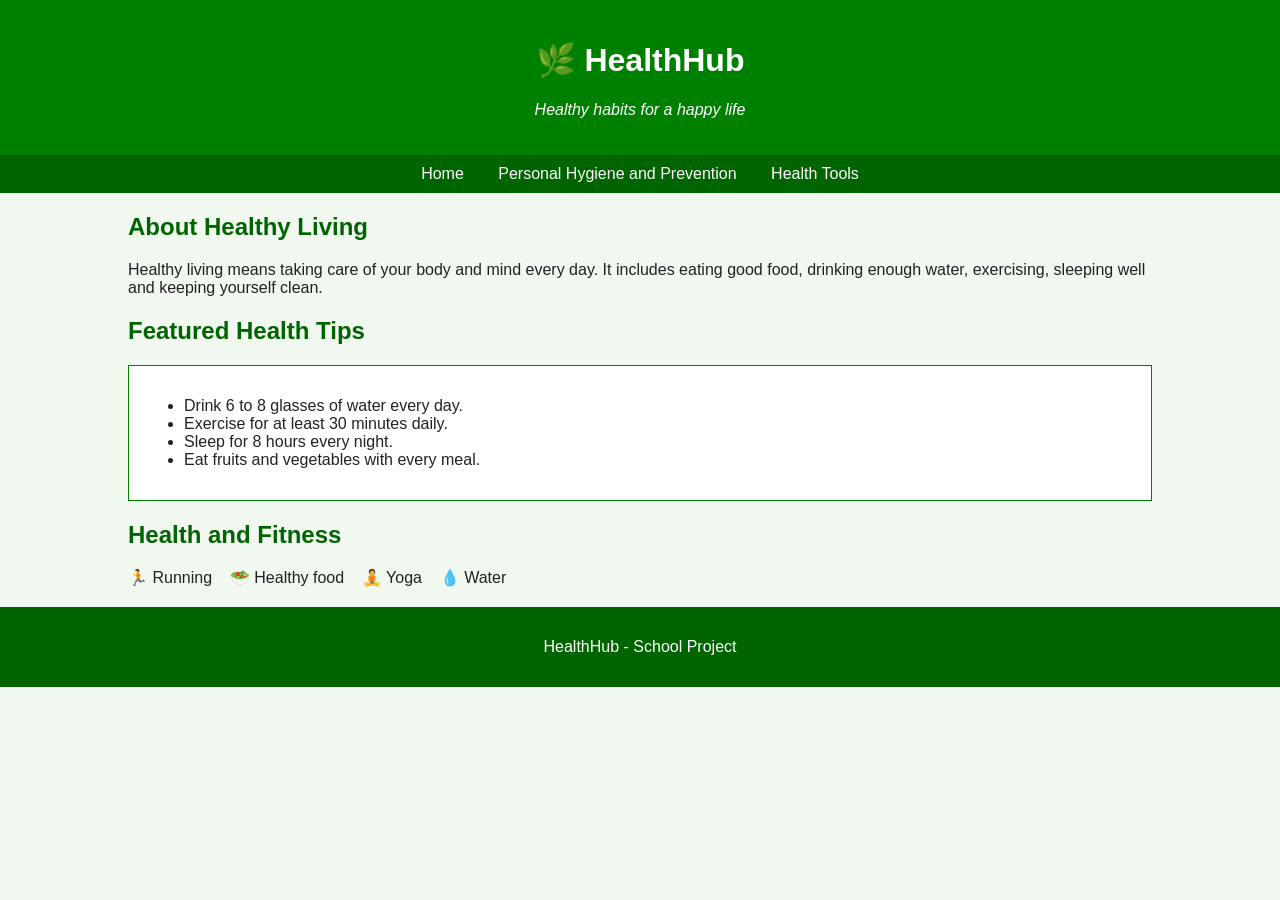
<file: index.html>
<!DOCTYPE html>
<html>
<head>
  <title>HealthHub - Home</title>
  <link rel="stylesheet" href="style.css">
</head>
<body>

  <header>
    <h1>🌿 HealthHub</h1>
    <p><i>Healthy habits for a happy life</i></p>
  </header>

  <nav>
    <a href="index.html">Home</a>
    <a href="hygiene.html">Personal Hygiene and Prevention</a>
    <a href="tools.html">Health Tools</a>
  </nav>

  <main>
    <h2>About Healthy Living</h2>
    <p>Healthy living means taking care of your body and mind every day. It includes eating good food, drinking enough water, exercising, sleeping well and keeping yourself clean.</p>

    <h2>Featured Health Tips</h2>
    <div class="box">
      <ul>
        <li>Drink 6 to 8 glasses of water every day.</li>
        <li>Exercise for at least 30 minutes daily.</li>
        <li>Sleep for 8 hours every night.</li>
        <li>Eat fruits and vegetables with every meal.</li>
      </ul>
    </div>

    <h2>Health and Fitness</h2>
    <p>🏃 Running &nbsp;&nbsp; 🥗 Healthy food &nbsp;&nbsp; 🧘 Yoga &nbsp;&nbsp; 💧 Water</p>
    <!-- To add a real picture use: <img src="photo.jpg" width="300"> -->
  </main>

  <footer>
    <p>HealthHub - School Project</p>
  </footer>

</body>
</html>
</file>
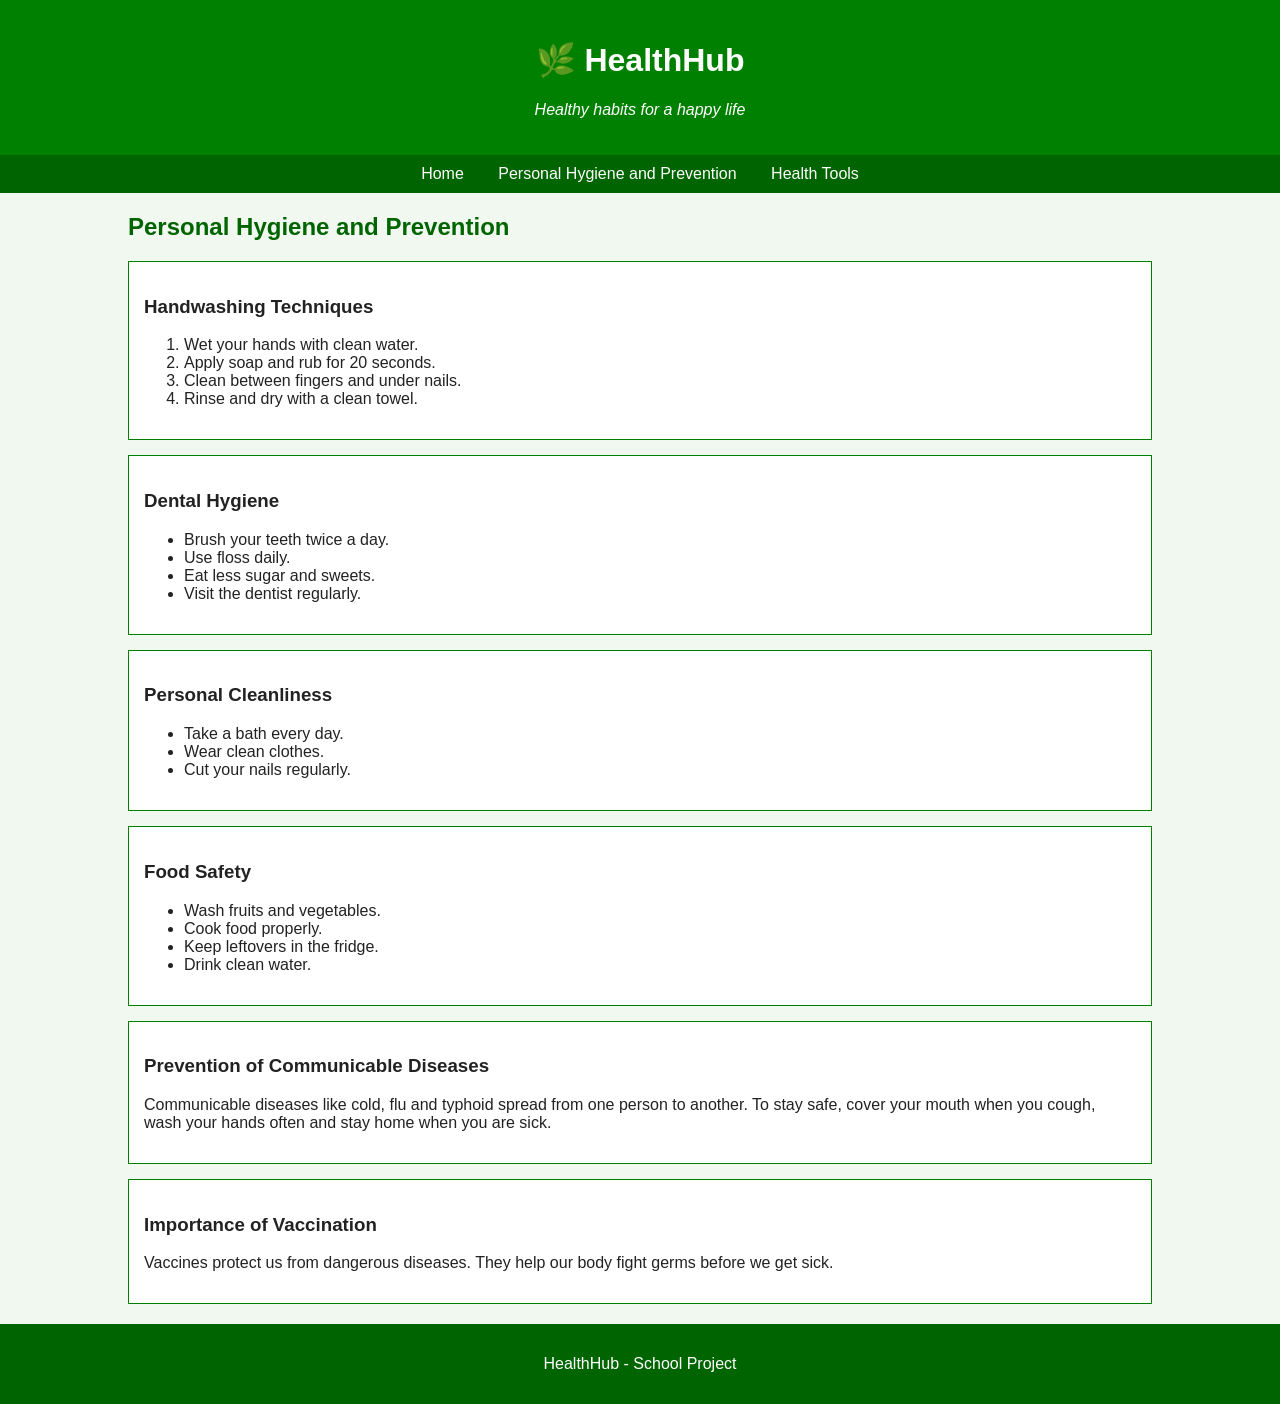
<file: hygiene.html>
<!DOCTYPE html>
<html>
<head>
  <title>HealthHub - Personal Hygiene and Prevention</title>
  <link rel="stylesheet" href="style.css">
</head>
<body>

  <header>
    <h1>🌿 HealthHub</h1>
    <p><i>Healthy habits for a happy life</i></p>
  </header>

  <nav>
    <a href="index.html">Home</a>
    <a href="hygiene.html">Personal Hygiene and Prevention</a>
    <a href="tools.html">Health Tools</a>
  </nav>

  <main>
    <h2>Personal Hygiene and Prevention</h2>

    <div class="box">
      <h3>Handwashing Techniques</h3>
      <ol>
        <li>Wet your hands with clean water.</li>
        <li>Apply soap and rub for 20 seconds.</li>
        <li>Clean between fingers and under nails.</li>
        <li>Rinse and dry with a clean towel.</li>
      </ol>
    </div>

    <div class="box">
      <h3>Dental Hygiene</h3>
      <ul>
        <li>Brush your teeth twice a day.</li>
        <li>Use floss daily.</li>
        <li>Eat less sugar and sweets.</li>
        <li>Visit the dentist regularly.</li>
      </ul>
    </div>

    <div class="box">
      <h3>Personal Cleanliness</h3>
      <ul>
        <li>Take a bath every day.</li>
        <li>Wear clean clothes.</li>
        <li>Cut your nails regularly.</li>
      </ul>
    </div>

    <div class="box">
      <h3>Food Safety</h3>
      <ul>
        <li>Wash fruits and vegetables.</li>
        <li>Cook food properly.</li>
        <li>Keep leftovers in the fridge.</li>
        <li>Drink clean water.</li>
      </ul>
    </div>

    <div class="box">
      <h3>Prevention of Communicable Diseases</h3>
      <p>Communicable diseases like cold, flu and typhoid spread from one person to another. To stay safe, cover your mouth when you cough, wash your hands often and stay home when you are sick.</p>
    </div>

    <div class="box">
      <h3>Importance of Vaccination</h3>
      <p>Vaccines protect us from dangerous diseases. They help our body fight germs before we get sick.</p>
    </div>
  </main>

  <footer>
    <p>HealthHub - School Project</p>
  </footer>

</body>
</html>
</file>
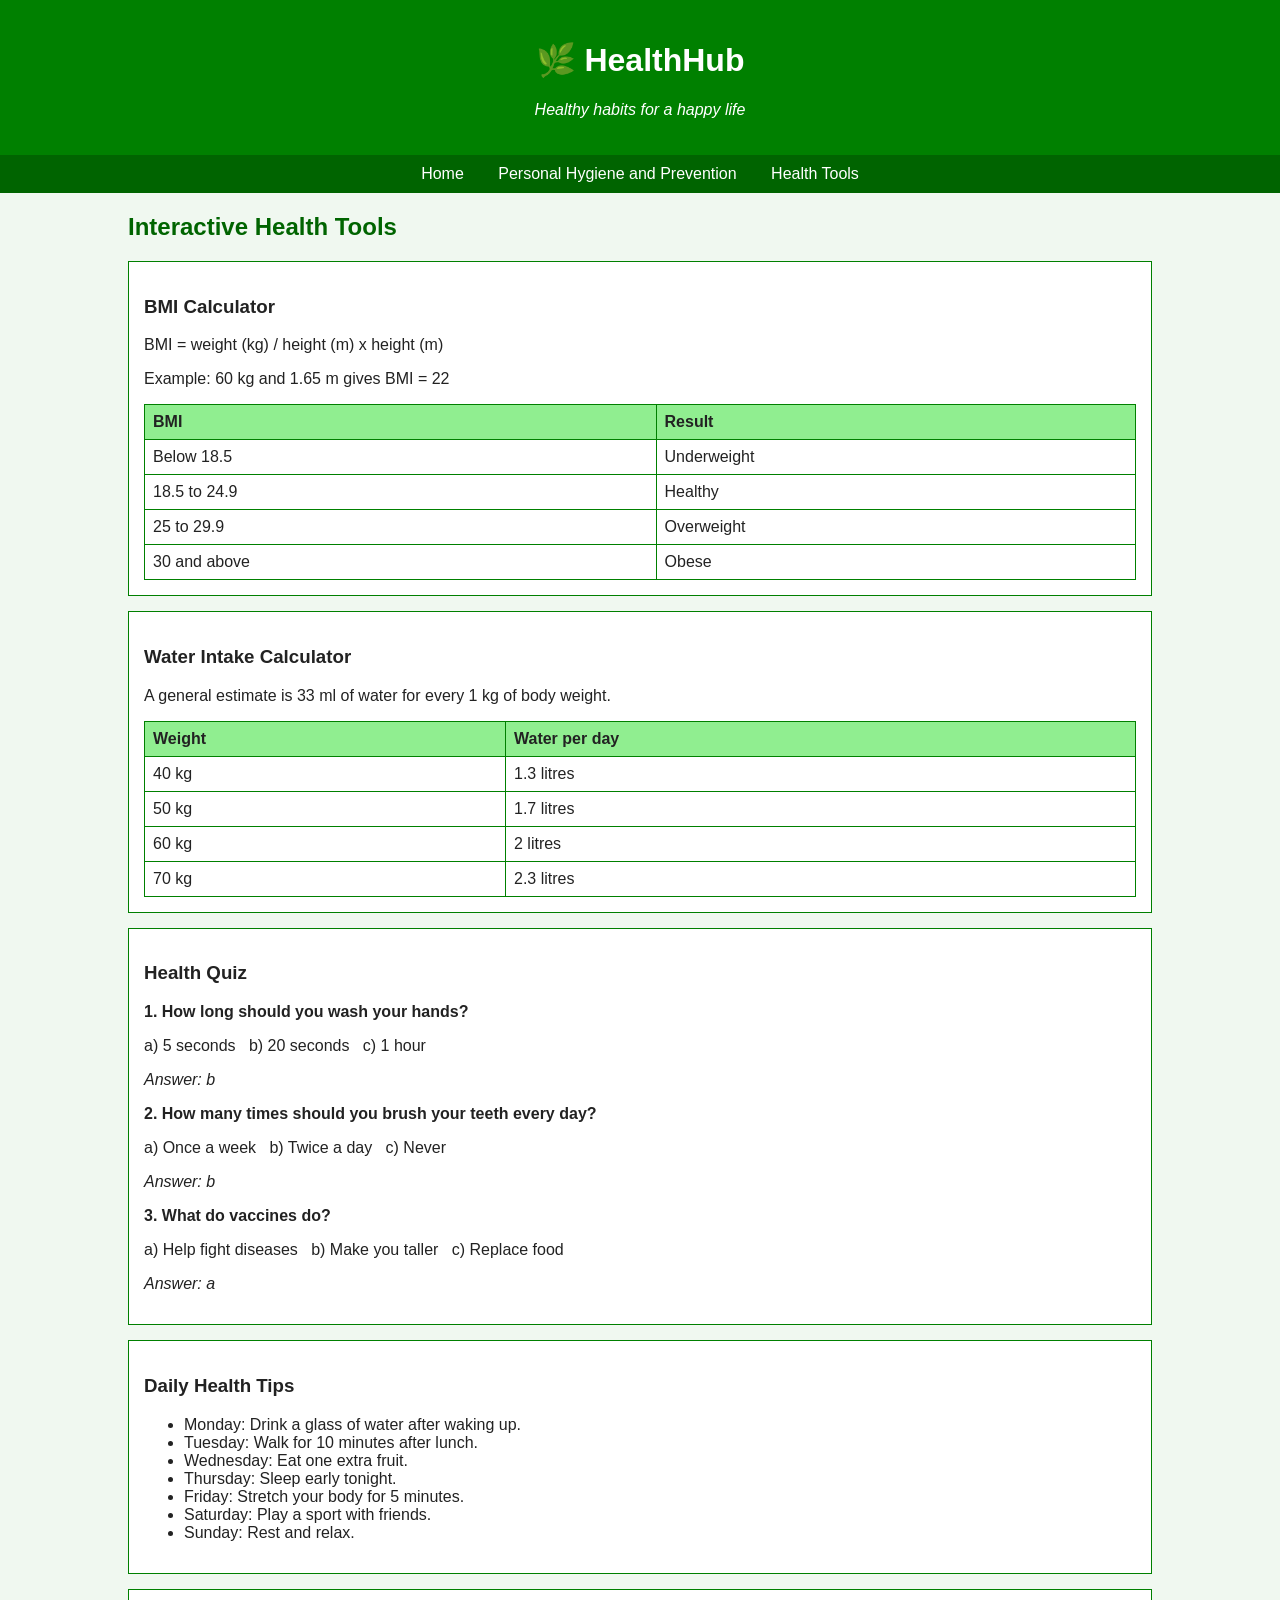
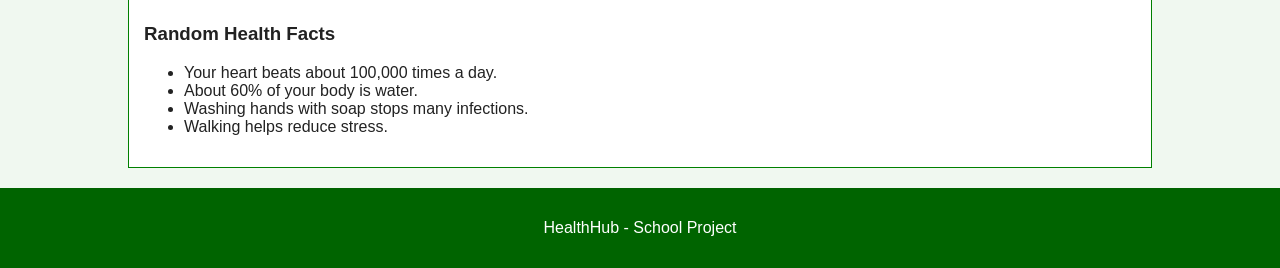
<file: tools.html>
<!DOCTYPE html>
<html>
<head>
  <title>HealthHub - Health Tools</title>
  <link rel="stylesheet" href="style.css">
</head>
<body>

  <header>
    <h1>🌿 HealthHub</h1>
    <p><i>Healthy habits for a happy life</i></p>
  </header>

  <nav>
    <a href="index.html">Home</a>
    <a href="hygiene.html">Personal Hygiene and Prevention</a>
    <a href="tools.html">Health Tools</a>
  </nav>

  <main>
    <h2>Interactive Health Tools</h2>

    <div class="box">
      <h3>BMI Calculator</h3>
      <p>BMI = weight (kg) / height (m) x height (m)</p>
      <p>Example: 60 kg and 1.65 m gives BMI = 22</p>
      <table>
        <tr>
          <th>BMI</th>
          <th>Result</th>
        </tr>
        <tr>
          <td>Below 18.5</td>
          <td>Underweight</td>
        </tr>
        <tr>
          <td>18.5 to 24.9</td>
          <td>Healthy</td>
        </tr>
        <tr>
          <td>25 to 29.9</td>
          <td>Overweight</td>
        </tr>
        <tr>
          <td>30 and above</td>
          <td>Obese</td>
        </tr>
      </table>
    </div>

    <div class="box">
      <h3>Water Intake Calculator</h3>
      <p>A general estimate is 33 ml of water for every 1 kg of body weight.</p>
      <table>
        <tr>
          <th>Weight</th>
          <th>Water per day</th>
        </tr>
        <tr>
          <td>40 kg</td>
          <td>1.3 litres</td>
        </tr>
        <tr>
          <td>50 kg</td>
          <td>1.7 litres</td>
        </tr>
        <tr>
          <td>60 kg</td>
          <td>2 litres</td>
        </tr>
        <tr>
          <td>70 kg</td>
          <td>2.3 litres</td>
        </tr>
      </table>
    </div>

    <div class="box">
      <h3>Health Quiz</h3>
      <p><b>1. How long should you wash your hands?</b></p>
      <p>a) 5 seconds &nbsp; b) 20 seconds &nbsp; c) 1 hour</p>
      <p><i>Answer: b</i></p>

      <p><b>2. How many times should you brush your teeth every day?</b></p>
      <p>a) Once a week &nbsp; b) Twice a day &nbsp; c) Never</p>
      <p><i>Answer: b</i></p>

      <p><b>3. What do vaccines do?</b></p>
      <p>a) Help fight diseases &nbsp; b) Make you taller &nbsp; c) Replace food</p>
      <p><i>Answer: a</i></p>
    </div>

    <div class="box">
      <h3>Daily Health Tips</h3>
      <ul>
        <li>Monday: Drink a glass of water after waking up.</li>
        <li>Tuesday: Walk for 10 minutes after lunch.</li>
        <li>Wednesday: Eat one extra fruit.</li>
        <li>Thursday: Sleep early tonight.</li>
        <li>Friday: Stretch your body for 5 minutes.</li>
        <li>Saturday: Play a sport with friends.</li>
        <li>Sunday: Rest and relax.</li>
      </ul>
    </div>

    <div class="box">
      <h3>Random Health Facts</h3>
      <ul>
        <li>Your heart beats about 100,000 times a day.</li>
        <li>About 60% of your body is water.</li>
        <li>Washing hands with soap stops many infections.</li>
        <li>Walking helps reduce stress.</li>
      </ul>
    </div>
  </main>

  <footer>
    <p>HealthHub - School Project</p>
  </footer>

</body>
</html>
</file>
<file: style.css>
body {
  font-family: Arial, sans-serif;
  background-color: #f0f8f0;
  color: #222222;
  margin: 0;
  padding: 0;
}

header {
  background-color: green;
  color: white;
  text-align: center;
  padding: 20px;
}

nav {
  background-color: darkgreen;
  text-align: center;
  padding: 10px;
}

nav a {
  color: white;
  margin: 0 15px;
  text-decoration: none;
}

main {
  width: 80%;
  margin: 20px auto;
}

h2 {
  color: darkgreen;
}

.box {
  background-color: white;
  border: 1px solid green;
  padding: 15px;
  margin-bottom: 15px;
}

table {
  border-collapse: collapse;
  width: 100%;
  background-color: white;
}

th, td {
  border: 1px solid green;
  padding: 8px;
  text-align: left;
}

th {
  background-color: lightgreen;
}

footer {
  background-color: darkgreen;
  color: white;
  text-align: center;
  padding: 15px;
}
</file>
